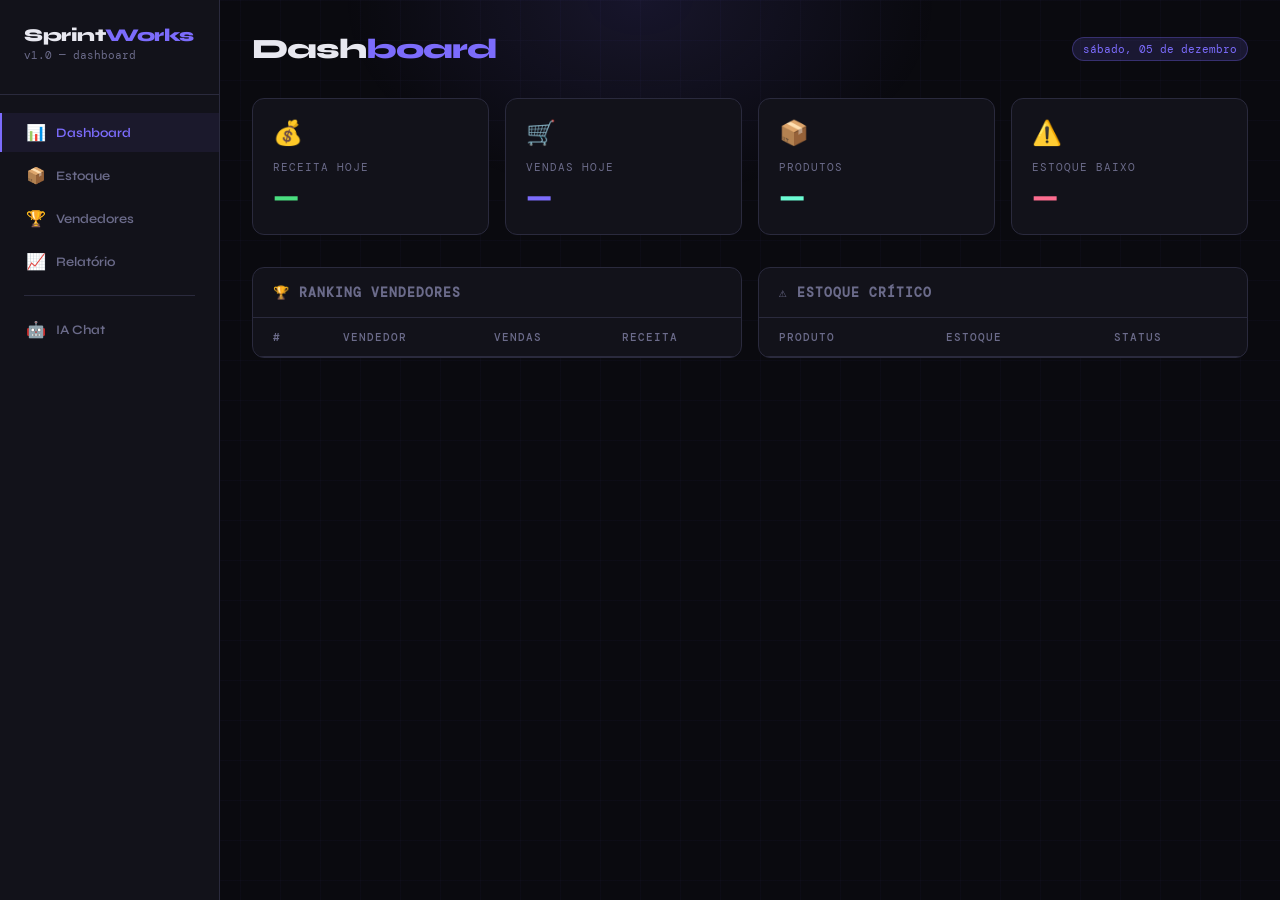
<file: frontend/index.html>
<!DOCTYPE html>
<html lang="pt-BR">
<head>
<meta charset="UTF-8">
<meta name="viewport" content="width=device-width, initial-scale=1.0">
<title>Sprint Works — Dashboard</title>
<link rel="stylesheet" href="Sytle.css">
</head>
<body>

<!-- SIDEBAR -->
<nav class="sidebar">
  <div class="logo">
    <div class="logo-text">Sprint<span>Works</span></div>
    <div class="logo-sub">v1.0 — dashboard</div>
  </div>
  <a class="nav-item active" href="dashboard.html">
    <span class="nav-icon">📊</span> Dashboard
  </a>
  <a class="nav-item" href="dashboard.html#estoque" onclick="showPage('estoque')">
    <span class="nav-icon">📦</span> Estoque
  </a>
  <a class="nav-item" href="dashboard.html#vendedores" onclick="showPage('vendedores')">
    <span class="nav-icon">🏆</span> Vendedores
  </a>
  <a class="nav-item" href="dashboard.html#relatorio" onclick="showPage('relatorio')">
    <span class="nav-icon">📈</span> Relatório
  </a>
  <div class="nav-divider"></div>
  <a class="nav-item" href="chat.html">
    <span class="nav-icon">🤖</span> IA Chat
  </a>
</nav>

<main class="main">

  <!-- DASHBOARD -->
  <div id="page-dashboard" class="page active">
    <div class="page-header">
      <div class="page-title">Dash<span>board</span></div>
      <div class="badge" id="data-hoje"></div>
    </div>
    <div class="cards-grid">
      <div class="card">
        <div class="card-icon">💰</div>
        <div class="card-label">Receita Hoje</div>
        <div class="card-value green" id="receita-hoje">—</div>
      </div>
      <div class="card">
        <div class="card-icon">🛒</div>
        <div class="card-label">Vendas Hoje</div>
        <div class="card-value purple" id="vendas-hoje">—</div>
      </div>
      <div class="card">
        <div class="card-icon">📦</div>
        <div class="card-label">Produtos</div>
        <div class="card-value teal" id="total-produtos">—</div>
      </div>
      <div class="card">
        <div class="card-icon">⚠️</div>
        <div class="card-label">Estoque Baixo</div>
        <div class="card-value pink" id="estoque-baixo">—</div>
      </div>
    </div>
    <div class="two-cols">
      <div class="table-container">
        <div class="table-header">🏆 Ranking Vendedores</div>
        <table>
          <thead><tr><th>#</th><th>Vendedor</th><th>Vendas</th><th>Receita</th></tr></thead>
          <tbody id="tabela-ranking"></tbody>
        </table>
      </div>
      <div class="table-container">
        <div class="table-header">⚠️ Estoque Crítico</div>
        <table>
          <thead><tr><th>Produto</th><th>Estoque</th><th>Status</th></tr></thead>
          <tbody id="tabela-estoque-critico"></tbody>
        </table>
      </div>
    </div>
  </div>

  <!-- ESTOQUE -->
  <div id="page-estoque" class="page">
    <div class="page-header">
      <div class="page-title">Es<span>toque</span></div>
      <div class="badge">Todos os produtos</div>
    </div>
    <div class="table-container">
      <div class="table-header">📦 Produtos em Estoque</div>
      <table>
        <thead><tr><th>Produto</th><th>Preço</th><th>Custo</th><th>Estoque</th><th>Status</th></tr></thead>
        <tbody id="tabela-estoque"></tbody>
      </table>
    </div>
  </div>

  <!-- VENDEDORES -->
  <div id="page-vendedores" class="page">
    <div class="page-header">
      <div class="page-title">Vende<span>dores</span></div>
      <div class="badge">Metas do mês</div>
    </div>
    <div class="table-container">
      <div class="table-header">🎯 Desempenho vs Meta</div>
      <table>
        <thead><tr><th>Vendedor</th><th>Meta</th><th>Vendido</th><th>Progresso</th><th>Status</th></tr></thead>
        <tbody id="tabela-metas"></tbody>
      </table>
    </div>
  </div>

  <!-- RELATÓRIO -->
  <div id="page-relatorio" class="page">
    <div class="page-header">
      <div class="page-title">Rela<span>tório</span></div>
    </div>
    <div class="relatorio-form">
      <div class="form-group">
        <label class="form-label">Data Início</label>
        <input type="date" class="form-input" id="data-inicio">
      </div>
      <div class="form-group">
        <label class="form-label">Data Fim</label>
        <input type="date" class="form-input" id="data-fim">
      </div>
      <button class="btn-primary" onclick="gerarRelatorio()">Gerar Relatório</button>
    </div>
    <div id="relatorio-resultado"></div>
  </div>

</main>

<script>
const API = 'http://127.0.0.1:8000';

function showPage(name) {
  document.querySelectorAll('.page').forEach(p => p.classList.remove('active'));
  document.querySelectorAll('.nav-item').forEach(n => n.classList.remove('active'));
  document.getElementById('page-' + name).classList.add('active');
  event.currentTarget.classList.add('active');
  if (name === 'estoque') carregarEstoque();
  if (name === 'vendedores') carregarMetas();
}

function formatBRL(val) {
  if (!val) return 'R$ 0,00';
  return 'R$ ' + parseFloat(val).toLocaleString('pt-BR', { minimumFractionDigits: 2 });
}

function getStatusEstoque(qtd) {
  if (qtd <= 10) return ['critical', '🔴 Crítico'];
  if (qtd <= 25) return ['low', '🟡 Baixo'];
  return ['ok', '🟢 OK'];
}

async function carregarDashboard() {
  document.getElementById('data-hoje').textContent = new Date().toLocaleDateString('pt-BR', { weekday: 'long', day: '2-digit', month: 'long' });

  try {
    const res = await fetch(API + '/vendas-hoje');
    const data = await res.json();
    document.getElementById('vendas-hoje').textContent = data.total_vendas || 0;
    document.getElementById('receita-hoje').textContent = formatBRL(data.receita_hoje);
  } catch(e) {}

  try {
    const res = await fetch(API + '/produtos');
    const data = await res.json();
    document.getElementById('total-produtos').textContent = data.length;
  } catch(e) {}

  try {
    const res = await fetch(API + '/estoque-alerta?minimo=25');
    const data = await res.json();
    const qtd = data.produtos ? data.produtos.length : 0;
    document.getElementById('estoque-baixo').textContent = qtd;
    const tbody = document.getElementById('tabela-estoque-critico');
    if (data.produtos && data.produtos.length > 0) {
      tbody.innerHTML = data.produtos.map(p => {
        const [cls, label] = getStatusEstoque(p.estoque);
        return `<tr><td>${p.produto}</td><td><strong>${p.estoque}</strong></td><td><span class="estoque-badge ${cls}">${label}</span></td></tr>`;
      }).join('');
    } else {
      tbody.innerHTML = '<tr><td colspan="3" style="text-align:center;color:var(--muted);padding:24px">✅ Estoque OK</td></tr>';
    }
  } catch(e) {}

  try {
    const res = await fetch(API + '/ranking-vendedores');
    const data = await res.json();
    document.getElementById('tabela-ranking').innerHTML = data.map((v, i) => `
      <tr>
        <td style="color:var(--muted);font-family:'DM Mono',monospace">${i + 1}</td>
        <td><strong>${v.vendedor}</strong></td>
        <td style="font-family:'DM Mono',monospace">${v.total_vendas}</td>
        <td style="color:var(--success)">${formatBRL(v.receita_total)}</td>
      </tr>`).join('');
  } catch(e) {}
}

async function carregarEstoque() {
  try {
    const res = await fetch(API + '/produtos');
    const data = await res.json();
    document.getElementById('tabela-estoque').innerHTML = data.map(p => {
      const [cls, label] = getStatusEstoque(p[4]);
      return `<tr>
        <td><strong>${p[1]}</strong></td>
        <td style="color:var(--accent)">${formatBRL(p[2])}</td>
        <td style="color:var(--muted)">${formatBRL(p[3])}</td>
        <td style="font-family:'DM Mono',monospace;font-weight:600">${p[4]}</td>
        <td><span class="estoque-badge ${cls}">${label}</span></td>
      </tr>`;
    }).join('');
  } catch(e) {}
}

async function carregarMetas() {
  try {
    const res = await fetch(API + '/metas-desempenho');
    const data = await res.json();
    const tbody = document.getElementById('tabela-metas');
    if (!data.desempenho || data.desempenho.length === 0) {
      tbody.innerHTML = '<tr><td colspan="5" style="text-align:center;color:var(--muted);padding:24px">Nenhuma meta cadastrada</td></tr>';
      return;
    }
    tbody.innerHTML = data.desempenho.map(v => {
      const pct = parseFloat(v.percentual);
      const barClass = pct >= 100 ? 'success' : pct >= 60 ? 'warning' : 'danger';
      return `<tr>
        <td><strong>${v.vendedor}</strong></td>
        <td style="color:var(--muted)">${formatBRL(v.meta)}</td>
        <td style="color:var(--success)">${formatBRL(v.vendido)}</td>
        <td style="min-width:120px">
          <div style="font-size:11px;color:var(--muted);font-family:'DM Mono',monospace;margin-bottom:4px">${v.percentual}</div>
          <div class="progress-bar"><div class="progress-fill ${barClass}" style="width:${Math.min(pct,100)}%"></div></div>
        </td>
        <td>${v.status}</td>
      </tr>`;
    }).join('');
  } catch(e) {}
}

async function gerarRelatorio() {
  const inicio = document.getElementById('data-inicio').value;
  const fim = document.getElementById('data-fim').value;
  const div = document.getElementById('relatorio-resultado');
  if (!inicio || !fim) {
    div.innerHTML = '<div class="empty"><div class="empty-icon">📅</div>Selecione as datas</div>';
    return;
  }
  div.innerHTML = '<div class="loading"><div class="dot"></div><div class="dot"></div><div class="dot"></div> Gerando...</div>';
  try {
    const res = await fetch(`${API}/relatorio?data_inicio=${inicio}&data_fim=${fim}`);
    const data = await res.json();
    div.innerHTML = `
      <div class="cards-grid" style="margin-bottom:24px">
        <div class="card"><div class="card-icon">🛒</div><div class="card-label">Total Vendas</div><div class="card-value purple">${data.totais.total_vendas}</div></div>
        <div class="card"><div class="card-icon">💰</div><div class="card-label">Receita Total</div><div class="card-value green">${formatBRL(data.totais.receita_total)}</div></div>
      </div>
      <div class="two-cols">
        <div class="table-container">
          <div class="table-header">📦 Por Produto</div>
          <table><thead><tr><th>Produto</th><th>Qtd</th><th>Valor</th></tr></thead>
          <tbody>${data.por_produto.map(p => `<tr><td><strong>${p.produto}</strong></td><td style="font-family:'DM Mono',monospace">${p.quantidade}</td><td style="color:var(--success)">${formatBRL(p.valor)}</td></tr>`).join('')}</tbody></table>
        </div>
        <div class="table-container">
          <div class="table-header">👤 Por Vendedor</div>
          <table><thead><tr><th>Vendedor</th><th>Vendas</th><th>Receita</th></tr></thead>
          <tbody>${data.por_vendedor.map(v => `<tr><td><strong>${v.vendedor}</strong></td><td style="font-family:'DM Mono',monospace">${v.total_vendas}</td><td style="color:var(--success)">${formatBRL(v.receita)}</td></tr>`).join('')}</tbody></table>
        </div>
      </div>`;
  } catch(e) {
    div.innerHTML = '<div class="empty"><div class="empty-icon">❌</div>Erro ao gerar relatório</div>';
  }
}

// datas padrão
const hoje = new Date().toISOString().split('T')[0];
const mesPassado = new Date(Date.now() - 30*24*60*60*1000).toISOString().split('T')[0];
document.getElementById('data-inicio').value = mesPassado;
document.getElementById('data-fim').value = hoje;

carregarDashboard();
</script>
</body>
</html>
</file>
<file: frontend/Sytle.css>
@import url('https://fonts.googleapis.com/css2?family=Syne:wght@400;600;700;800&family=DM+Mono:wght@400;500&display=swap');

:root {
  --bg: #0a0a0f;
  --surface: #12121a;
  --surface2: #1a1a26;
  --border: #2a2a3d;
  --accent: #7c6cfc;
  --accent2: #fc6c8f;
  --accent3: #6cfcd4;
  --text: #e8e8f0;
  --muted: #6b6b8a;
  --success: #4ade80;
  --warning: #fbbf24;
  --danger: #f87171;
}

* { margin: 0; padding: 0; box-sizing: border-box; }

body {
  background: var(--bg);
  color: var(--text);
  font-family: 'Syne', sans-serif;
  min-height: 100vh;
  overflow-x: hidden;
}

body::before {
  content: '';
  position: fixed;
  inset: 0;
  background-image:
    linear-gradient(rgba(124,108,252,0.03) 1px, transparent 1px),
    linear-gradient(90deg, rgba(124,108,252,0.03) 1px, transparent 1px);
  background-size: 40px 40px;
  pointer-events: none;
  z-index: 0;
}

body::after {
  content: '';
  position: fixed;
  top: -200px;
  left: 50%;
  transform: translateX(-50%);
  width: 600px;
  height: 400px;
  background: radial-gradient(ellipse, rgba(124,108,252,0.12) 0%, transparent 70%);
  pointer-events: none;
  z-index: 0;
}

/* ─── SIDEBAR ─────────────────────────────────────── */
.sidebar {
  position: fixed;
  left: 0; top: 0; bottom: 0;
  width: 220px;
  background: var(--surface);
  border-right: 1px solid var(--border);
  display: flex;
  flex-direction: column;
  z-index: 100;
  padding: 24px 0;
}

.logo {
  padding: 0 24px 32px;
  border-bottom: 1px solid var(--border);
  margin-bottom: 16px;
}

.logo-text {
  font-size: 18px;
  font-weight: 800;
  letter-spacing: -0.5px;
}

.logo-text span { color: var(--accent); }

.logo-sub {
  font-size: 11px;
  color: var(--muted);
  font-family: 'DM Mono', monospace;
  margin-top: 2px;
}

.nav-item {
  display: flex;
  align-items: center;
  gap: 10px;
  padding: 10px 24px;
  cursor: pointer;
  color: var(--muted);
  font-size: 13px;
  font-weight: 600;
  transition: all 0.15s;
  border-left: 2px solid transparent;
  margin: 2px 0;
  text-decoration: none;
}

.nav-item:hover {
  color: var(--text);
  background: var(--surface2);
}

.nav-item.active {
  color: var(--accent);
  border-left-color: var(--accent);
  background: rgba(124,108,252,0.08);
}

.nav-icon { font-size: 16px; }

.nav-divider {
  height: 1px;
  background: var(--border);
  margin: 12px 24px;
}

/* ─── MAIN ────────────────────────────────────────── */
.main {
  margin-left: 220px;
  padding: 32px;
  position: relative;
  z-index: 1;
  min-height: 100vh;
}

.page { display: none; }
.page.active { display: block; animation: fadeIn 0.2s ease; }

@keyframes fadeIn {
  from { opacity: 0; transform: translateY(6px); }
  to { opacity: 1; transform: translateY(0); }
}

/* ─── PAGE HEADER ─────────────────────────────────── */
.page-header {
  display: flex;
  align-items: center;
  justify-content: space-between;
  margin-bottom: 32px;
}

.page-title {
  font-size: 28px;
  font-weight: 800;
  letter-spacing: -1px;
}

.page-title span { color: var(--accent); }

.badge {
  font-family: 'DM Mono', monospace;
  font-size: 11px;
  padding: 4px 10px;
  border-radius: 20px;
  background: rgba(124,108,252,0.15);
  color: var(--accent);
  border: 1px solid rgba(124,108,252,0.3);
}

/* ─── CARDS ───────────────────────────────────────── */
.cards-grid {
  display: grid;
  grid-template-columns: repeat(auto-fill, minmax(220px, 1fr));
  gap: 16px;
  margin-bottom: 32px;
}

.card {
  background: var(--surface);
  border: 1px solid var(--border);
  border-radius: 12px;
  padding: 20px;
  position: relative;
  overflow: hidden;
  transition: border-color 0.2s, transform 0.2s;
}

.card:hover {
  border-color: var(--accent);
  transform: translateY(-2px);
}

.card::before {
  content: '';
  position: absolute;
  top: 0; left: 0; right: 0;
  height: 2px;
  background: linear-gradient(90deg, var(--accent), var(--accent2));
  opacity: 0;
  transition: opacity 0.2s;
}

.card:hover::before { opacity: 1; }

.card-icon { font-size: 24px; margin-bottom: 12px; }

.card-label {
  font-size: 11px;
  color: var(--muted);
  font-family: 'DM Mono', monospace;
  text-transform: uppercase;
  letter-spacing: 1px;
  margin-bottom: 6px;
}

.card-value {
  font-size: 28px;
  font-weight: 800;
  letter-spacing: -1px;
}

.card-value.green { color: var(--success); }
.card-value.purple { color: var(--accent); }
.card-value.pink { color: var(--accent2); }
.card-value.teal { color: var(--accent3); }

/* ─── TABLES ──────────────────────────────────────── */
.table-container {
  background: var(--surface);
  border: 1px solid var(--border);
  border-radius: 12px;
  overflow: hidden;
  margin-bottom: 24px;
}

.table-header {
  padding: 16px 20px;
  border-bottom: 1px solid var(--border);
  font-size: 13px;
  font-weight: 700;
  color: var(--muted);
  text-transform: uppercase;
  letter-spacing: 1px;
  font-family: 'DM Mono', monospace;
  display: flex;
  align-items: center;
  justify-content: space-between;
}

table { width: 100%; border-collapse: collapse; }

th {
  text-align: left;
  padding: 12px 20px;
  font-size: 11px;
  color: var(--muted);
  font-family: 'DM Mono', monospace;
  text-transform: uppercase;
  letter-spacing: 1px;
  border-bottom: 1px solid var(--border);
  font-weight: 500;
}

td {
  padding: 12px 20px;
  font-size: 13px;
  border-bottom: 1px solid rgba(42,42,61,0.5);
}

tr:last-child td { border-bottom: none; }
tr:hover td { background: rgba(124,108,252,0.04); }

/* ─── PROGRESS ────────────────────────────────────── */
.progress-bar {
  height: 6px;
  background: var(--border);
  border-radius: 3px;
  overflow: hidden;
  margin-top: 4px;
}

.progress-fill {
  height: 100%;
  border-radius: 3px;
  background: linear-gradient(90deg, var(--accent), var(--accent2));
  transition: width 0.6s ease;
}

.progress-fill.danger { background: var(--danger); }
.progress-fill.warning { background: var(--warning); }
.progress-fill.success { background: var(--success); }

/* ─── ESTOQUE BADGE ───────────────────────────────── */
.estoque-badge {
  display: inline-flex;
  align-items: center;
  gap: 4px;
  padding: 3px 8px;
  border-radius: 20px;
  font-size: 11px;
  font-family: 'DM Mono', monospace;
  font-weight: 500;
}

.estoque-badge.ok { background: rgba(74,222,128,0.1); color: var(--success); }
.estoque-badge.low { background: rgba(251,191,36,0.1); color: var(--warning); }
.estoque-badge.critical { background: rgba(248,113,113,0.1); color: var(--danger); }

/* ─── FORM ────────────────────────────────────────── */
.relatorio-form {
  background: var(--surface);
  border: 1px solid var(--border);
  border-radius: 12px;
  padding: 20px;
  margin-bottom: 24px;
  display: flex;
  gap: 12px;
  align-items: flex-end;
  flex-wrap: wrap;
}

.form-group {
  display: flex;
  flex-direction: column;
  gap: 6px;
}

.form-label {
  font-size: 11px;
  color: var(--muted);
  font-family: 'DM Mono', monospace;
  text-transform: uppercase;
  letter-spacing: 1px;
}

.form-input {
  background: var(--surface2);
  border: 1px solid var(--border);
  border-radius: 8px;
  padding: 10px 14px;
  color: var(--text);
  font-family: 'DM Mono', monospace;
  font-size: 13px;
  outline: none;
  transition: border-color 0.2s;
}

.form-input:focus { border-color: var(--accent); }

.btn-primary {
  background: var(--accent);
  border: none;
  border-radius: 8px;
  padding: 10px 20px;
  color: white;
  font-family: 'Syne', sans-serif;
  font-size: 13px;
  font-weight: 700;
  cursor: pointer;
  transition: opacity 0.2s;
  height: 40px;
}

.btn-primary:hover { opacity: 0.85; }

/* ─── CHAT ────────────────────────────────────────── */
.chat-container {
  display: grid;
  grid-template-rows: 1fr auto auto;
  height: calc(100vh - 130px);
  background: var(--surface);
  border: 1px solid var(--border);
  border-radius: 12px;
  overflow: hidden;
}

.chat-messages {
  padding: 24px;
  overflow-y: auto;
  display: flex;
  flex-direction: column;
  gap: 16px;
}

.chat-messages::-webkit-scrollbar { width: 4px; }
.chat-messages::-webkit-scrollbar-track { background: transparent; }
.chat-messages::-webkit-scrollbar-thumb { background: var(--border); border-radius: 2px; }

.msg {
  display: flex;
  gap: 12px;
  max-width: 80%;
  animation: fadeUp 0.3s ease;
}

@keyframes fadeUp {
  from { opacity: 0; transform: translateY(10px); }
  to { opacity: 1; transform: translateY(0); }
}

.msg.user { align-self: flex-end; flex-direction: row-reverse; }

.msg-avatar {
  width: 32px;
  height: 32px;
  border-radius: 8px;
  display: flex;
  align-items: center;
  justify-content: center;
  font-size: 14px;
  flex-shrink: 0;
}

.msg.user .msg-avatar { background: rgba(124,108,252,0.2); }
.msg.ai .msg-avatar { background: rgba(108,252,212,0.2); }

.msg-bubble {
  padding: 12px 16px;
  border-radius: 12px;
  font-size: 14px;
  line-height: 1.6;
}

.msg.user .msg-bubble {
  background: rgba(124,108,252,0.15);
  border: 1px solid rgba(124,108,252,0.3);
  border-top-right-radius: 4px;
}

.msg.ai .msg-bubble {
  background: var(--surface2);
  border: 1px solid var(--border);
  border-top-left-radius: 4px;
  white-space: pre-wrap;
}

.chat-input-area {
  padding: 16px;
  border-top: 1px solid var(--border);
  display: flex;
  gap: 10px;
}

.chat-input {
  flex: 1;
  background: var(--surface2);
  border: 1px solid var(--border);
  border-radius: 8px;
  padding: 12px 16px;
  color: var(--text);
  font-family: 'Syne', sans-serif;
  font-size: 14px;
  outline: none;
  transition: border-color 0.2s;
}

.chat-input:focus { border-color: var(--accent); }
.chat-input::placeholder { color: var(--muted); }

.chat-send {
  background: var(--accent);
  border: none;
  border-radius: 8px;
  padding: 12px 20px;
  color: white;
  font-family: 'Syne', sans-serif;
  font-size: 13px;
  font-weight: 700;
  cursor: pointer;
  transition: opacity 0.2s, transform 0.1s;
}

.chat-send:hover { opacity: 0.85; }
.chat-send:active { transform: scale(0.97); }
.chat-send:disabled { opacity: 0.5; cursor: not-allowed; }

.quick-questions {
  display: flex;
  gap: 8px;
  flex-wrap: wrap;
  padding: 12px 16px;
  border-top: 1px solid var(--border);
}

.quick-btn {
  background: var(--surface2);
  border: 1px solid var(--border);
  border-radius: 20px;
  padding: 6px 12px;
  color: var(--muted);
  font-size: 12px;
  font-family: 'Syne', sans-serif;
  cursor: pointer;
  transition: all 0.15s;
}

.quick-btn:hover {
  color: var(--accent);
  border-color: var(--accent);
  background: rgba(124,108,252,0.08);
}

/* ─── LOADING ─────────────────────────────────────── */
.loading {
  display: flex;
  align-items: center;
  gap: 8px;
  color: var(--muted);
  font-size: 13px;
  padding: 12px 0;
}

.dot {
  width: 6px; height: 6px;
  border-radius: 50%;
  background: var(--accent);
  animation: bounce 1.2s infinite;
}

.dot:nth-child(2) { animation-delay: 0.2s; }
.dot:nth-child(3) { animation-delay: 0.4s; }

@keyframes bounce {
  0%, 60%, 100% { transform: translateY(0); opacity: 0.4; }
  30% { transform: translateY(-6px); opacity: 1; }
}

/* ─── EMPTY ───────────────────────────────────────── */
.empty {
  text-align: center;
  padding: 48px;
  color: var(--muted);
  font-size: 14px;
}

.empty-icon { font-size: 40px; margin-bottom: 12px; }

/* ─── LAYOUT ──────────────────────────────────────── */
.two-cols {
  display: grid;
  grid-template-columns: 1fr 1fr;
  gap: 16px;
  margin-bottom: 24px;
}

@media (max-width: 900px) {
  .two-cols { grid-template-columns: 1fr; }
  .sidebar { display: none; }
  .main { margin-left: 0; }
}
</file>
